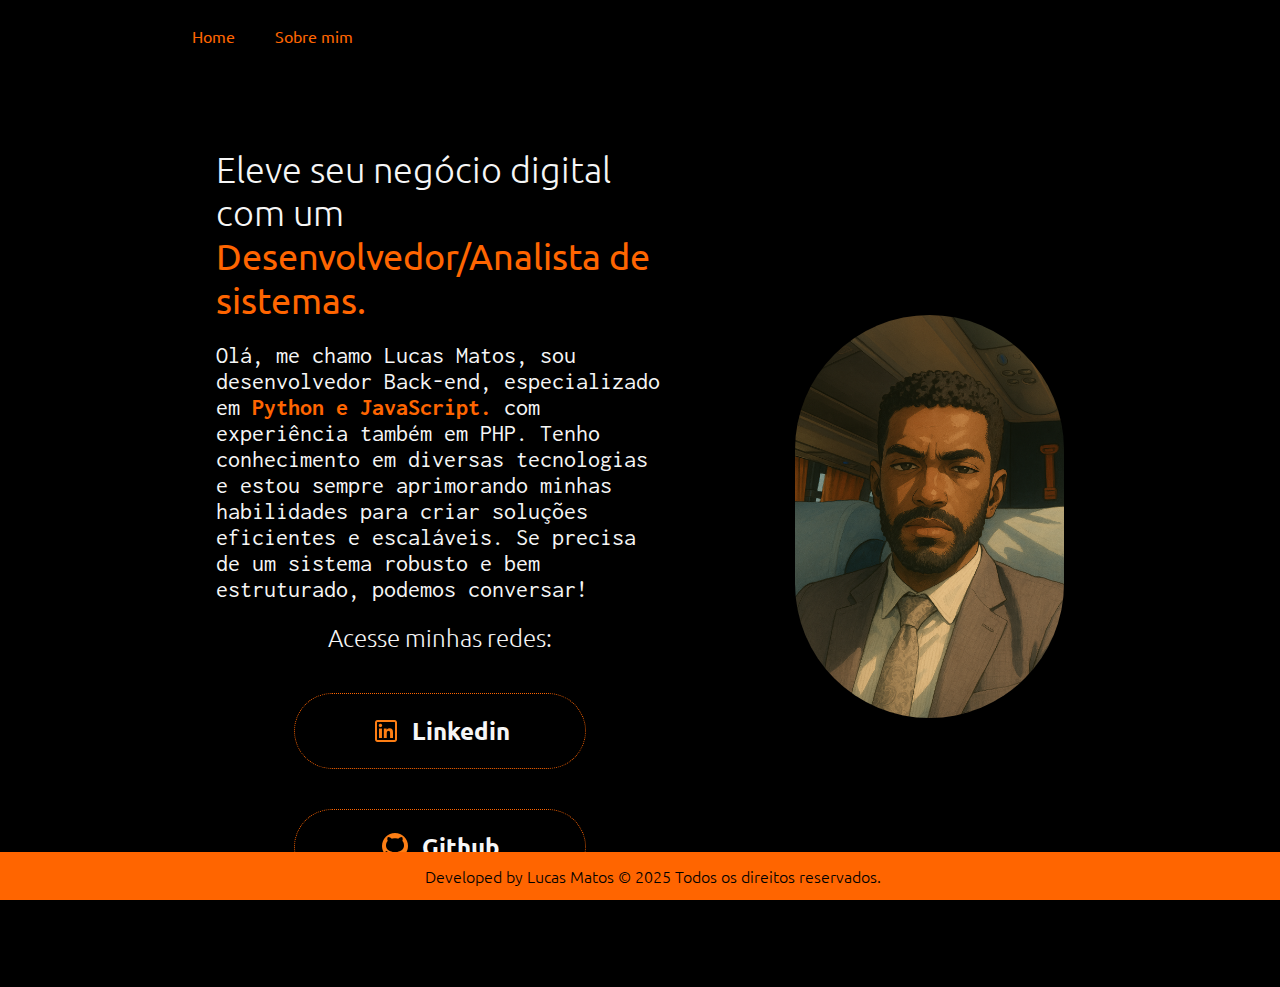
<file: index.html>
<!DOCTYPE html>
<html lang="pt-br">
<head>
    <meta charset="UTF-8">
    <meta name="viewport" content="width=device-width, initial-scale=1.0">
    <title>Portifólio</title>
    <link rel="stylesheet" href="./estilos/style.css">
</head>
<body>
    <header class="cabecalho">
        <nav class="cabecalho__menu">
            <a class="cabecalho__menu__links"href="index.html">Home</a>
            <a class="cabecalho__menu__links"href="about.html">Sobre mim</a>
        </nav>
    </header>
    <main class="apresentacao">
        <section class="apresentacao__conteudo">
           <h1 class="apresentacao__conteudo__titulo">Eleve seu negócio digital com um <strong class="titulo-destaque"> Desenvolvedor/Analista de sistemas.</strong> </h1>
           <p class="apresentacao__conteudo__texto">Olá, me chamo Lucas Matos, sou desenvolvedor Back-end, especializado em <strong class="titulo-destaque">Python e JavaScript.</strong> com experiência também em PHP. Tenho conhecimento em diversas tecnologias e estou sempre aprimorando minhas habilidades para criar soluções eficientes e escaláveis. Se precisa de um sistema robusto e bem estruturado, podemos conversar!
           </p> 
           <div class="apresentacao__links">
            <h2 class="apresentacao__conteudo__subtitulo"> Acesse minhas redes:</h2>
              <a class="apresentacao__links__navegacao" href="https://www.linkedin.com/in/lucasmatospy">
                <img src="./assets/linkedin.png">
                 Linkedin</a>
             <a class="apresentacao__links__navegacao" href="https://github.com/toquemclarim">
                <img src="./assets/git.png" > 
                 Github</a>
           </div>
        </section>
        <img class="apresentacao-imagem"src="./assets/perfil.png" alt="Foto do Lucas Matos programando."/>
        
    </main>
    <footer class="rodape">
        <p>Developed by Lucas Matos &copy 2025 Todos os direitos reservados.</p>
    </footer>
</body>
</html>
</file>
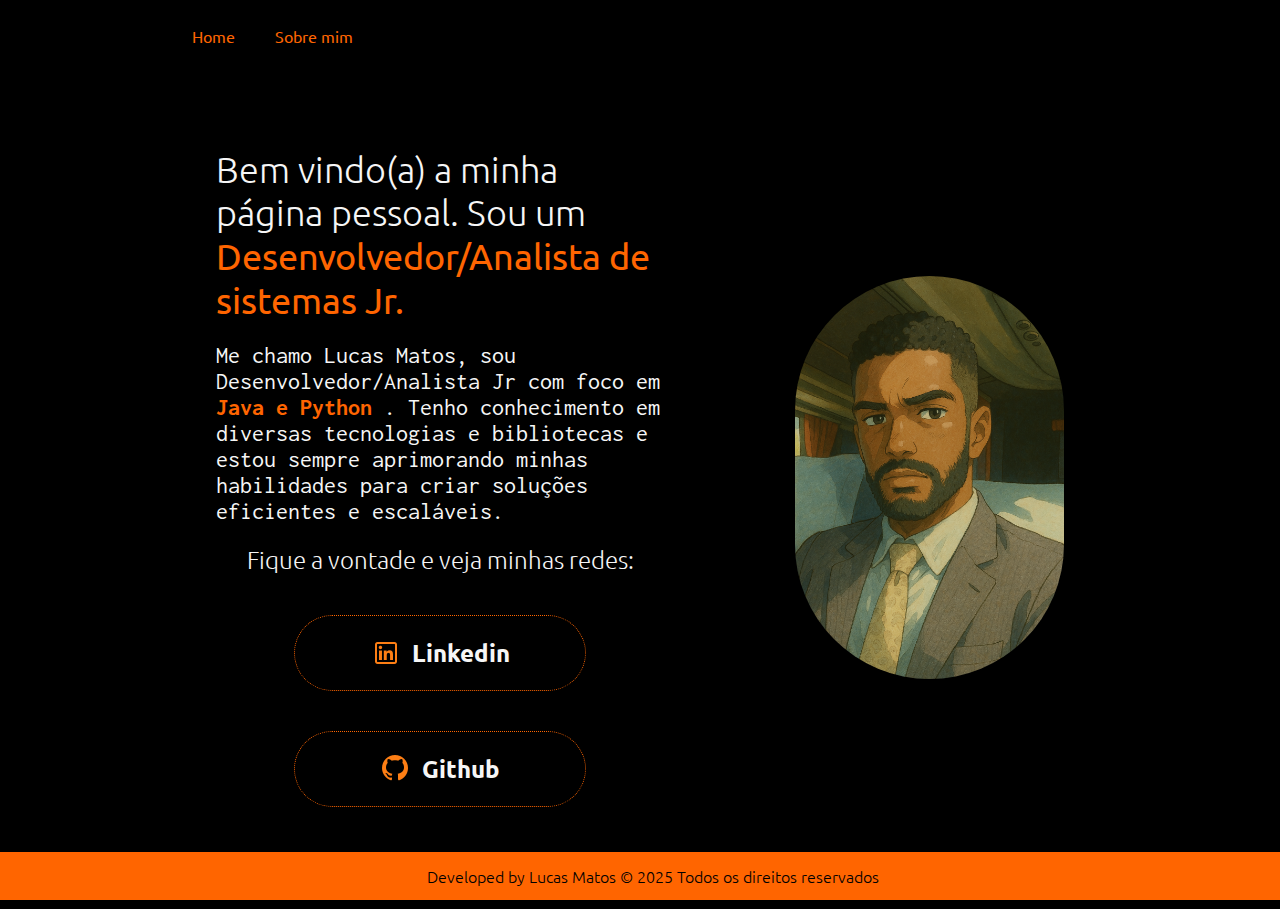
<file: portifolio-main/index.html>
<!DOCTYPE html>
<html lang="pt-br">
<head>
    <meta charset="UTF-8">
    <meta name="viewport" content="width=device-width, initial-scale=1.0">
    <title>Portifólio</title>
    <link rel="stylesheet" href="./estilos/style.css">
</head>
<body>
    <header class="cabecalho">
        <nav class="cabecalho__menu">
            <a class="cabecalho__menu__links"href="index.html">Home</a>
            <a class="cabecalho__menu__links"href="about.html">Sobre mim</a>
        </nav>
    </header>
    <main class="apresentacao">
        <section class="apresentacao__conteudo">
           <h1 class="apresentacao__conteudo__titulo">Bem vindo(a) a minha página pessoal. Sou um <strong class="titulo-destaque"> Desenvolvedor/Analista de sistemas Jr.</strong> </h1>
           <p class="apresentacao__conteudo__texto">Me chamo Lucas Matos, sou Desenvolvedor/Analista Jr com foco em <strong class="titulo-destaque">Java e Python</strong> . Tenho conhecimento em diversas tecnologias e bibliotecas e estou sempre aprimorando minhas habilidades para criar soluções eficientes e escaláveis.
           </p> 
           <div class="apresentacao__links">
            <h2 class="apresentacao__conteudo__subtitulo">Fique a vontade e veja minhas redes:</h2>
              <a class="apresentacao__links__navegacao" href="https://www.linkedin.com/in/lucasmatospy">
                <img src="./assets/linkedin.png">
                 Linkedin</a>
             <a class="apresentacao__links__navegacao" href="https://github.com/toquemclarim">
                <img src="./assets/git.png" > 
                 Github</a>
           </div>
        </section>
        <img class="apresentacao-imagem"src="./assets/perfil.png" alt="Foto do Lucas Matos programando."/>
        
    </main>
    <footer class="rodape">
        <p>Developed by Lucas Matos &copy 2025 Todos os direitos reservados</p>
    </footer>
</body>
</html>
</file>
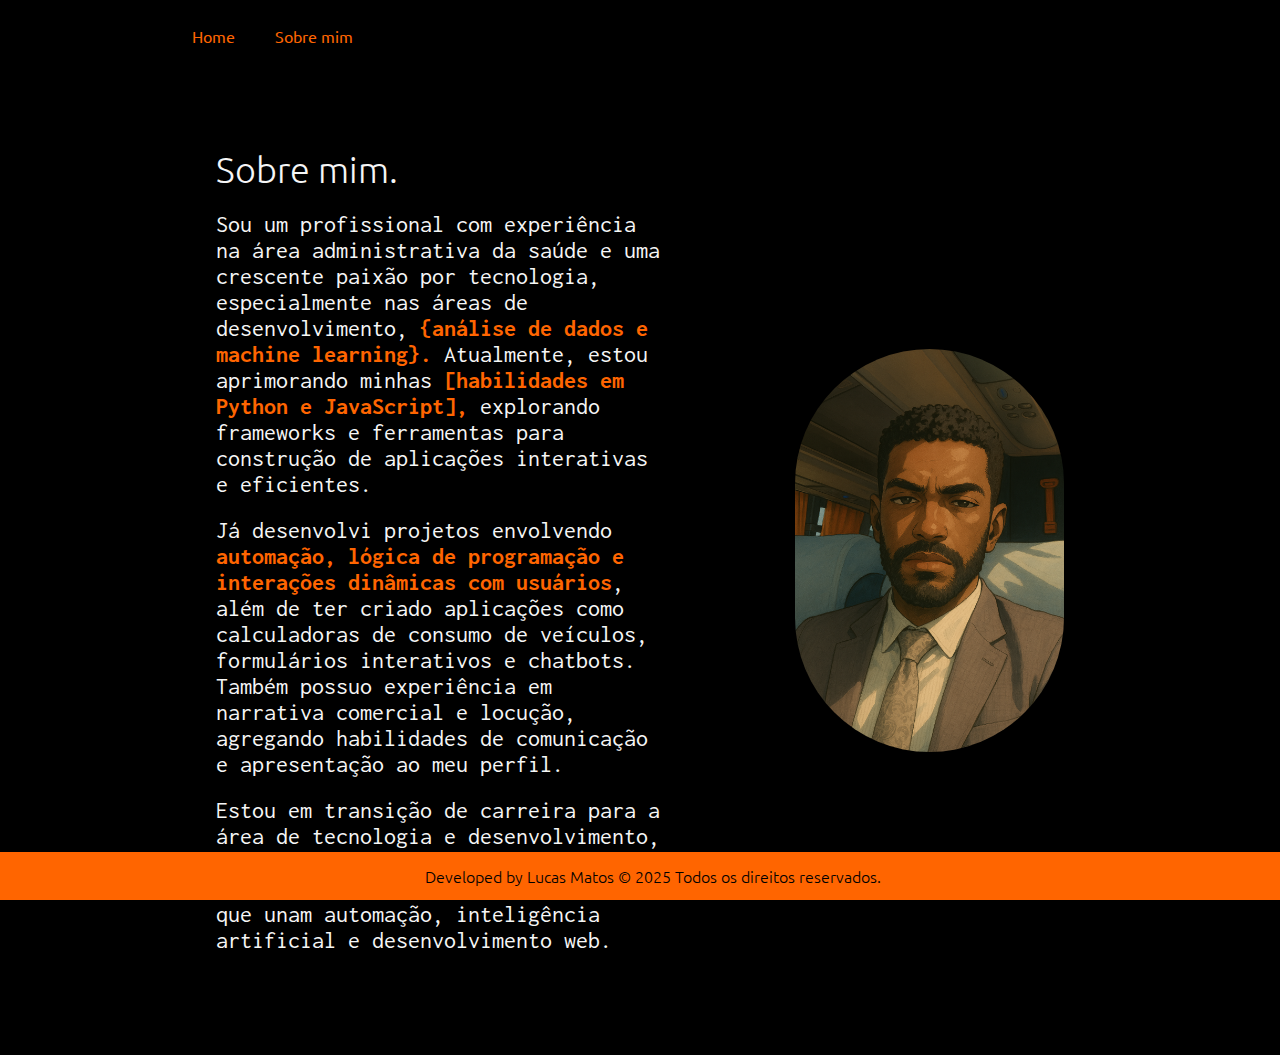
<file: about.html>
<!DOCTYPE html>
<html lang="pt-br">
<head>
    <meta charset="UTF-8">
    <meta name="viewport" content="width=device-width, initial-scale=1.0">
    <title>Sobre mim</title>
    <link rel="stylesheet" href="./estilos/style.css">
</head>
<body>
    <header class="cabecalho">
        <nav class="cabecalho__menu">
        <a class="cabecalho__menu__links" href="index.html">Home</a>
        <a class="cabecalho__menu__links" href="about.html">Sobre mim</a>
    </nav>
    </header>
    <main class="apresentacao">
        <section class="apresentacao__conteudo">
            <h1 class="apresentacao__conteudo__titulo">Sobre mim.</h1>
            <p class="apresentacao__conteudo__texto">
                Sou um profissional com experiência na área administrativa da saúde e uma crescente paixão por tecnologia, especialmente nas áreas de desenvolvimento, <strong class="titulo-destaque"> {análise de dados e machine learning}.</strong> Atualmente, estou aprimorando minhas <strong class="titulo-destaque">[habilidades em Python e JavaScript],</strong> explorando frameworks e ferramentas para construção de aplicações interativas e eficientes.
            </p>
            <p class="apresentacao__conteudo__texto">
                Já desenvolvi projetos envolvendo <strong class="titulo-destaque">automação, lógica de programação e interações dinâmicas com usuários</strong>, além de ter criado aplicações como calculadoras de consumo de veículos, formulários interativos e chatbots. Também possuo experiência em narrativa comercial e locução, agregando habilidades de comunicação e apresentação ao meu perfil. 
            </p>
            <p class="apresentacao__conteudo__texto">
                Estou em transição de carreira para a área de tecnologia e desenvolvimento, sempre buscando aprimorar minhas competências e trabalhar em projetos que unam automação, inteligência artificial e desenvolvimento web.
            </p>
        </section>
        <img class="apresentacao-imagem"src="./assets/perfil.png" alt="Foto do Lucas Matos programando."/>
    </main>
    <footer class="rodape">
        <p>Developed by Lucas Matos &copy 2025 Todos os direitos reservados.</p>
    </footer>
</body>
</html>
</file>
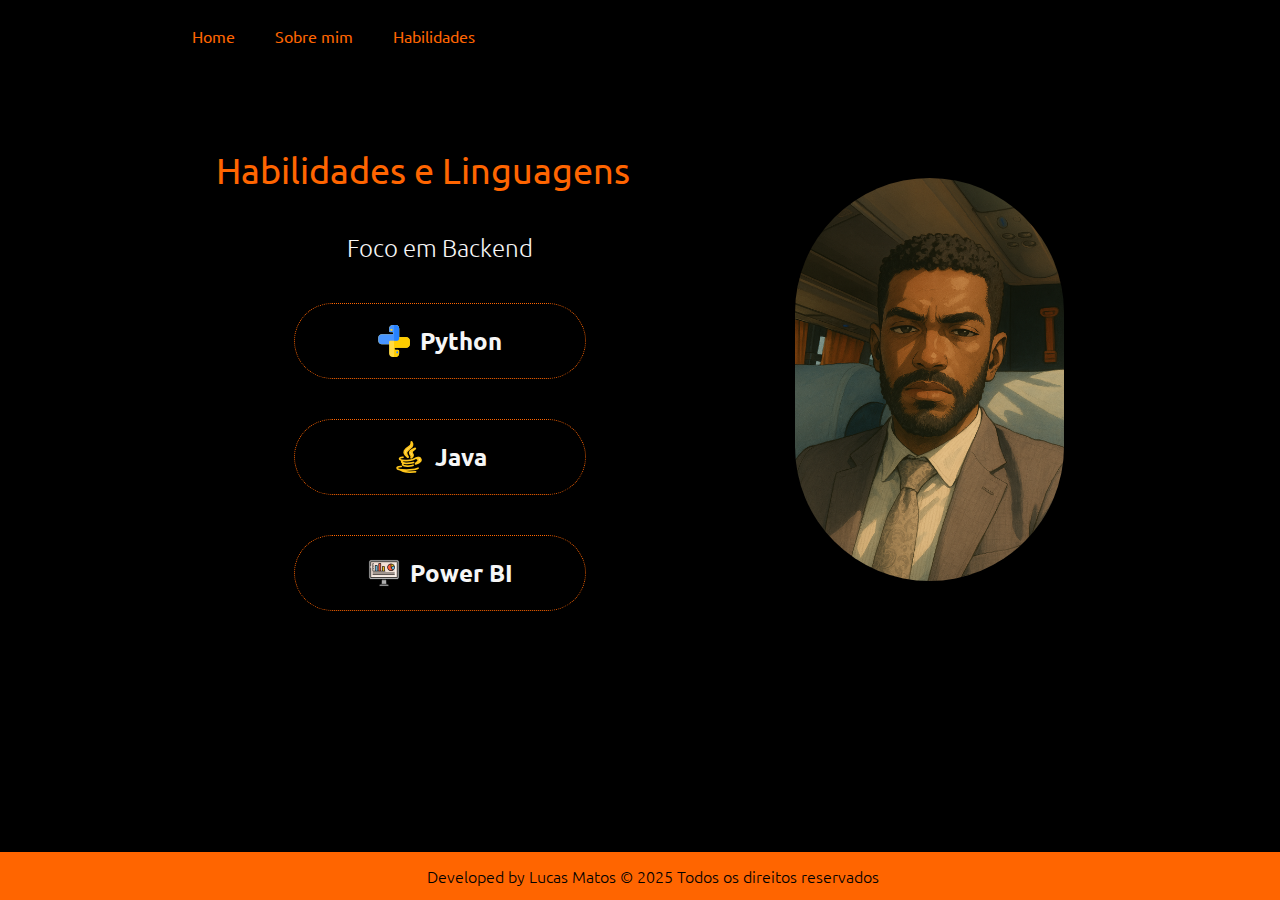
<file: skills.html>
<!DOCTYPE html>
<html lang="pt-br">
<head>
    <meta charset="UTF-8">
    <meta name="viewport" content="width=device-width, initial-scale=1.0">
    <title>Portifólio</title>
    <link rel="stylesheet" href="./estilos/style.css">
</head>
<body>
    <header class="cabecalho">
        <nav class="cabecalho__menu">
            <a class="cabecalho__menu__links"href="index.html">Home</a>
            <a class="cabecalho__menu__links"href="about.html">Sobre mim</a>
            <a class="cabecalho__menu__links"href="skills.html">Habilidades</a>
        </nav>
    </header>
    <main class="apresentacao">
        <section class="apresentacao__conteudo">
           <h1 class="apresentacao__conteudo__titulo"><strong class="titulo-destaque"> Habilidades e Linguagens</strong> </h1>
           </p> 
           <div class="apresentacao__links">
            <h2 class="apresentacao__conteudo__subtitulo">Foco em Backend</h2>
              <a class="apresentacao__links__navegacao" href="https://www.linkedin.com/in/lucasmatospy">
                <img src="./assets/pitao.png">
                 Python</a>
             <a class="apresentacao__links__navegacao" href="https://github.com/toquemclarim">
                <img src="./assets/java.png" > 
                 Java</a>
            <a class="apresentacao__links__navegacao" href="Lucas_Matos_Currículo_2.pdf">
                <img src="./assets/painel-de-controle.png" > 
                 Power BI</a>
           </div>
        </section>
        <img class="apresentacao-imagem"src="./assets/perfil.png" alt="Foto do Lucas Matos programando."/>
        
    </main>
    <footer class="rodape">
        <p>Developed by Lucas Matos &copy 2025 Todos os direitos reservados</p>
    </footer>
</body>
</html>
</file>
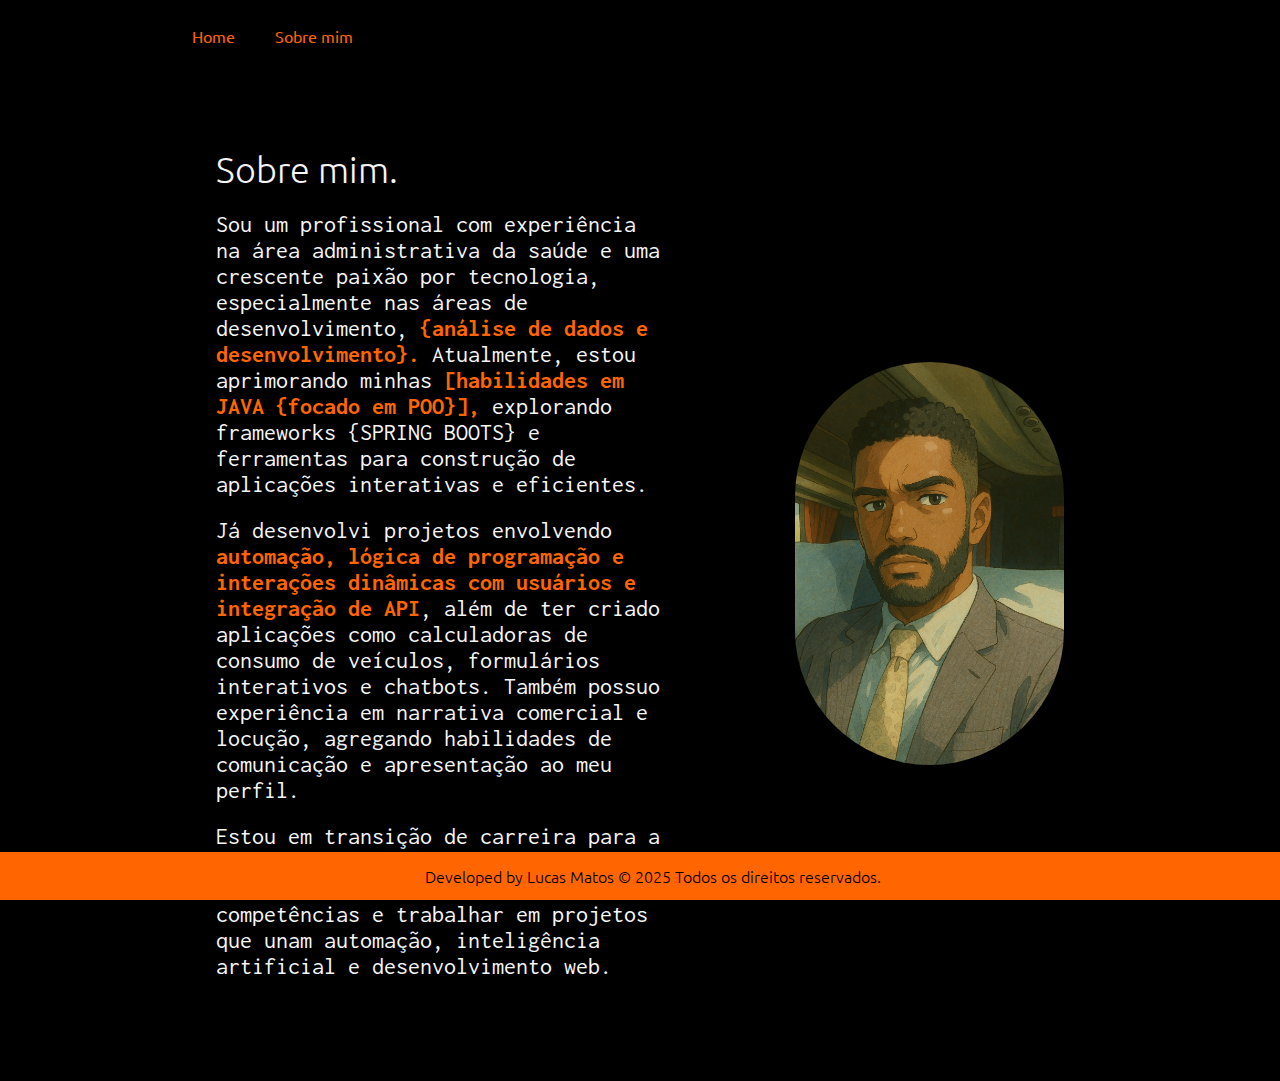
<file: portifolio-main/about.html>
<!DOCTYPE html>
<html lang="pt-br">
<head>
    <meta charset="UTF-8">
    <meta name="viewport" content="width=device-width, initial-scale=1.0">
    <title>Sobre mim</title>
    <link rel="stylesheet" href="./estilos/style.css">
</head>
<body>
    <header class="cabecalho">
        <nav class="cabecalho__menu">
        <a class="cabecalho__menu__links" href="index.html">Home</a>
        <a class="cabecalho__menu__links" href="about.html">Sobre mim</a>
    </nav>
    </header>
    <main class="apresentacao">
        <section class="apresentacao__conteudo">
            <h1 class="apresentacao__conteudo__titulo">Sobre mim.</h1>
            <p class="apresentacao__conteudo__texto">
                Sou um profissional com experiência na área administrativa da saúde e uma crescente paixão por tecnologia, especialmente nas áreas de desenvolvimento, <strong class="titulo-destaque"> {análise de dados e desenvolvimento}.</strong> Atualmente, estou aprimorando minhas <strong class="titulo-destaque">[habilidades em JAVA {focado em POO}],</strong> explorando frameworks {SPRING BOOTS} e ferramentas para construção de aplicações interativas e eficientes.
            </p>
            <p class="apresentacao__conteudo__texto">
                Já desenvolvi projetos envolvendo <strong class="titulo-destaque">automação, lógica de programação e interações dinâmicas com usuários e integração de API</strong>, além de ter criado aplicações como calculadoras de consumo de veículos, formulários interativos e chatbots. Também possuo experiência em narrativa comercial e locução, agregando habilidades de comunicação e apresentação ao meu perfil. 
            </p>
            <p class="apresentacao__conteudo__texto">
                Estou em transição de carreira para a área de tecnologia e desenvolvimento, sempre buscando aprimorar minhas competências e trabalhar em projetos que unam automação, inteligência artificial e desenvolvimento web.
            </p>
        </section>
        <img class="apresentacao-imagem"src="./assets/perfil.png" alt="Foto do Lucas Matos programando."/>
    </main>
    <footer class="rodape">
        <p>Developed by Lucas Matos &copy 2025 Todos os direitos reservados.</p>
    </footer>
</body>
</html>
</file>
<file: estilos/style.css>
@import url('https://fonts.googleapis.com/css2?family=Inconsolata:wght@200..900&family=Ubuntu:ital,wght@0,300;0,400;0,500;0,700;1,300;1,400;1,500;1,700&display=swap');

:root{
    --cor--primaria:#000000;
    --cor--secundaria:#F6F6F6;
    --cor--terciaria:#FF6500;
    --cor--hover:#1E3E62;
}

* {
    margin: 0;
    padding: 0;
}


body {
    box-sizing: border-box;
    background-color: var(--cor--primaria);
    color: var(--cor--secundaria);
}

.titulo-destaque {
    color: var(--cor--terciaria);
}

.apresentacao {
    
    padding: 8% 15%;
    display: flex;
    align-items: center;
    justify-content: space-around;
    gap: 82px;
}

.apresentacao-imagem {
    width: 30%;
    height: 30%;
    border-radius: 500px;
}

.apresentacao__conteudo {
    width: 50%;
    display: flex;
    flex-direction: column;
    gap: 20px;
}

.apresentacao__conteudo__titulo {
    font-size: 2.25rem;
    font-family: "Ubuntu", sans-serif;
    font-weight: 300;
    font-style: normal;
}

.ubuntu-regular {
    font-family: "Ubuntu", sans-serif;
    font-weight: 400;
    font-style: normal;
}

.ubuntu-medium {
    font-family: "Ubuntu", sans-serif;
    font-weight: 500;
    font-style: normal;
}

.ubuntu-bold {
    font-family: "Ubuntu", sans-serif;
    font-weight: 700;
    font-style: normal;
}

.ubuntu-light-italic {
    font-family: "Ubuntu", sans-serif;
    font-weight: 300;
    font-style: italic;
}

.ubuntu-regular-italic {
    font-family: "Ubuntu", sans-serif;
    font-weight: 400;
    font-style: italic;
}

.ubuntu-medium-italic {
    font-family: "Ubuntu", sans-serif;
    font-weight: 500;
    font-style: italic;
}

.ubuntu-bold-italic {
    font-family: "Ubuntu", sans-serif;
    font-weight: 700;
    font-style: italic;
}

.apresentacao__conteudo__texto {
    font-size: 1.5rem;
    font-family: "Inconsolata", monospace;
    font-optical-sizing: auto;
}
.apresentacao__links{
    display: flex;
    flex-direction: column;
    justify-content: space-between;
    align-items: center ;
    gap: 40px;
}
.apresentacao__links__navegacao{
    display: flex;
    justify-content: center;
    gap: 10px;
    width:280px;
    text-align: center;
    border-radius: 80px;
    font-size: 1.5rem;
    font-family: "Ubuntu", sans-serif;
    font-weight: 800;
    font-style: normal;
    padding: 21px 5px;
    text-decoration: none;
    color:var(--cor--secundaria);
    border:1px dotted var(--cor--terciaria);
}
.apresentacao__links__navegacao:hover{
    background-color: var(--cor--hover)
}

.apresentacao__conteudo__subtitulo {
    font-family: "Ubuntu", sans-serif;
    font-weight: 100;
    font-style: normal;
}
.rodape{
    margin: 0;
    padding: 1%;
    text-align: center;
    color: var(--cor--primaria);
    font-weight: 300;
    background-color: var(--cor--terciaria);
    font-family: "Ubuntu", sans-serif;
    font-weight: 50;
    font-style: normal;
    position: fixed;
    bottom: 0;
    left: 0;
    width: 100%;
}

.cabecalho{
    padding: 2% 0% 0% 15%;
}
.cabecalho__menu{
    gap:40px;
    display: flex;
}

.cabecalho__menu__links{
    font-family: "Ubuntu", sans-serif;
    font-weight: 400;
    font-style: normal;
    color: var(--cor--terciaria);
    text-decoration: none;
}

@media(max-width:1200px) {
    .cabecalho {
       padding: 10%;
    }
    .cabecalho__menu {
        justify-content: center;
    }
    .apresentacao {
        flex-direction: column-reverse;
        padding: 8% 5%;
    }
    .apresentacao__conteudo {
        width: auto;
    }
}
</file>
<file: portifolio-main/estilos/style.css>
@import url('https://fonts.googleapis.com/css2?family=Inconsolata:wght@200..900&family=Ubuntu:ital,wght@0,300;0,400;0,500;0,700;1,300;1,400;1,500;1,700&display=swap');

:root{
    --cor--primaria:#000000;
    --cor--secundaria:#F6F6F6;
    --cor--terciaria:#FF6500;
    --cor--hover:#1E3E62;
}

* {
    margin: 0;
    padding: 0;
}


body {
    box-sizing: border-box;
    background-color: var(--cor--primaria);
    color: var(--cor--secundaria);
}

.titulo-destaque {
    color: var(--cor--terciaria);
}

.apresentacao {
    
    padding: 8% 15%;
    display: flex;
    align-items: center;
    justify-content: space-around;
    gap: 82px;
}

.apresentacao-imagem {
    width: 30%;
    height: 30%;
    border-radius: 500px;
}

.apresentacao__conteudo {
    width: 50%;
    display: flex;
    flex-direction: column;
    gap: 20px;
}

.apresentacao__conteudo__titulo {
    font-size: 2.25rem;
    font-family: "Ubuntu", sans-serif;
    font-weight: 300;
    font-style: normal;
}

.ubuntu-regular {
    font-family: "Ubuntu", sans-serif;
    font-weight: 400;
    font-style: normal;
}

.ubuntu-medium {
    font-family: "Ubuntu", sans-serif;
    font-weight: 500;
    font-style: normal;
}

.ubuntu-bold {
    font-family: "Ubuntu", sans-serif;
    font-weight: 700;
    font-style: normal;
}

.ubuntu-light-italic {
    font-family: "Ubuntu", sans-serif;
    font-weight: 300;
    font-style: italic;
}

.ubuntu-regular-italic {
    font-family: "Ubuntu", sans-serif;
    font-weight: 400;
    font-style: italic;
}

.ubuntu-medium-italic {
    font-family: "Ubuntu", sans-serif;
    font-weight: 500;
    font-style: italic;
}

.ubuntu-bold-italic {
    font-family: "Ubuntu", sans-serif;
    font-weight: 700;
    font-style: italic;
}

.apresentacao__conteudo__texto {
    font-size: 1.5rem;
    font-family: "Inconsolata", monospace;
    font-optical-sizing: auto;
}
.apresentacao__links{
    display: flex;
    flex-direction: column;
    justify-content: space-between;
    align-items: center ;
    gap: 40px;
}
.apresentacao__links__navegacao{
    display: flex;
    justify-content: center;
    gap: 10px;
    width:280px;
    text-align: center;
    border-radius: 80px;
    font-size: 1.5rem;
    font-family: "Ubuntu", sans-serif;
    font-weight: 800;
    font-style: normal;
    padding: 21px 5px;
    text-decoration: none;
    color:var(--cor--secundaria);
    border:1px dotted var(--cor--terciaria);
}
.apresentacao__links__navegacao:hover{
    background-color: var(--cor--hover)
}

.apresentacao__conteudo__subtitulo {
    font-family: "Ubuntu", sans-serif;
    font-weight: 100;
    font-style: normal;
}
.rodape{
    margin: 0;
    padding: 1%;
    text-align: center;
    color: var(--cor--primaria);
    font-weight: 300;
    background-color: var(--cor--terciaria);
    font-family: "Ubuntu", sans-serif;
    font-weight: 50;
    font-style: normal;
    position: fixed;
    bottom: 0;
    left: 0;
    width: 100%;
}

.cabecalho{
    padding: 2% 0% 0% 15%;
}
.cabecalho__menu{
    gap:40px;
    display: flex;
}

.cabecalho__menu__links{
    font-family: "Ubuntu", sans-serif;
    font-weight: 400;
    font-style: normal;
    color: var(--cor--terciaria);
    text-decoration: none;
}

@media(max-width:1200px) {
    .cabecalho {
       padding: 10%;
    }
    .cabecalho__menu {
        justify-content: center;
    }
    .apresentacao {
        flex-direction: column-reverse;
        padding: 8% 5%;
    }
    .apresentacao__conteudo {
        width: auto;
    }
}
</file>
